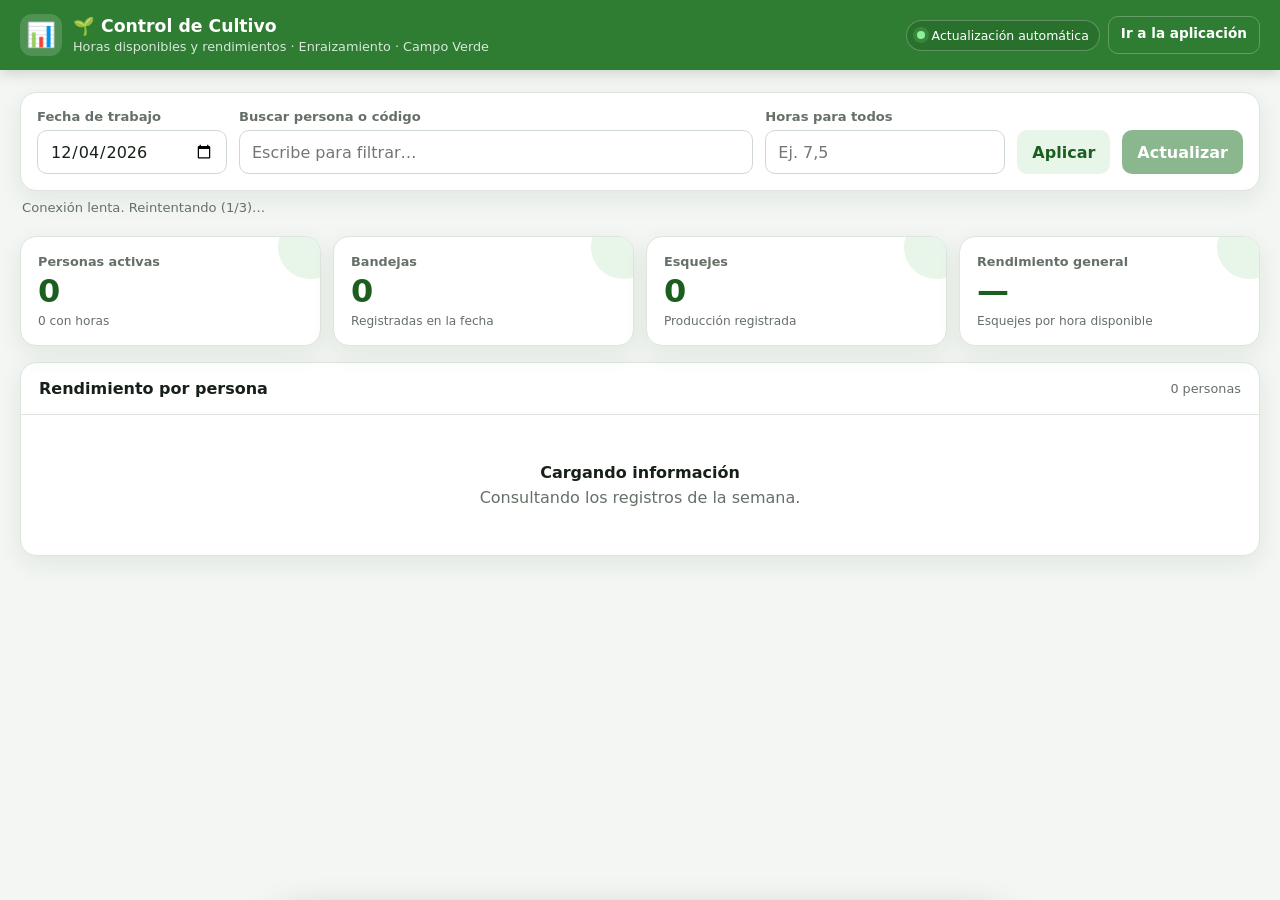
<file: rendimientos.html>
<!DOCTYPE html>
<html lang="es">
<head>
  <meta charset="UTF-8">
  <meta name="viewport" content="width=device-width, initial-scale=1.0">
  <meta name="theme-color" content="#1b5e20">
  <title>Rendimiento de Enraizamiento</title>
  <style>
    :root {
      --verde: #2e7d32;
      --verde-oscuro: #1b5e20;
      --verde-suave: #e8f5e9;
      --verde-borde: #b7d9ba;
      --fondo: #f3f6f3;
      --texto: #172018;
      --texto-secundario: #657067;
      --blanco: #ffffff;
      --borde: #dde5de;
      --amarillo: #f9a825;
      --rojo: #c62828;
      --sombra: 0 8px 24px rgba(23, 60, 27, .08);
      --radio: 16px;
    }

    * { box-sizing: border-box; }

    html { color-scheme: light; }

    body {
      margin: 0;
      min-height: 100vh;
      background: var(--fondo);
      color: var(--texto);
      font-family: system-ui, -apple-system, "Segoe UI", Roboto, sans-serif;
      font-size: 16px;
    }

    button, input { font: inherit; }

    button { cursor: pointer; }

    .cabecera {
      position: sticky;
      top: 0;
      z-index: 20;
      color: var(--blanco);
      background: var(--verde);
      box-shadow: 0 3px 14px rgba(0, 0, 0, .16);
    }

    .cabecera-contenido {
      max-width: 1280px;
      margin: 0 auto;
      padding: 14px 20px;
      display: flex;
      align-items: center;
      justify-content: space-between;
      gap: 18px;
    }

    .marca {
      display: flex;
      align-items: center;
      gap: 11px;
      min-width: 0;
    }

    .marca-icono {
      width: 42px;
      height: 42px;
      display: grid;
      place-items: center;
      flex: 0 0 auto;
      border-radius: 12px;
      background: rgba(255, 255, 255, .16);
      font-size: 24px;
    }

    .marca h1 {
      margin: 0;
      font-size: 1.08rem;
      line-height: 1.2;
    }

    .marca p {
      margin: 3px 0 0;
      opacity: .82;
      font-size: .8rem;
    }

    .acciones-cabecera {
      display: flex;
      align-items: center;
      gap: 8px;
    }

    .estado-vivo {
      display: inline-flex;
      align-items: center;
      gap: 7px;
      padding: 7px 10px;
      border: 1px solid rgba(255, 255, 255, .25);
      border-radius: 999px;
      background: rgba(0, 0, 0, .1);
      font-size: .78rem;
      white-space: nowrap;
    }

    .estado-vivo::before {
      content: "";
      width: 8px;
      height: 8px;
      border-radius: 50%;
      background: #8df19a;
      box-shadow: 0 0 0 4px rgba(141, 241, 154, .16);
    }

    .enlace-app {
      min-height: 38px;
      padding: 8px 12px;
      border: 1px solid rgba(255, 255, 255, .25);
      border-radius: 10px;
      color: var(--blanco);
      background: transparent;
      text-decoration: none;
      font-size: .85rem;
      font-weight: 650;
    }

    main {
      max-width: 1280px;
      margin: 0 auto;
      padding: 22px 20px 110px;
    }

    .panel {
      background: var(--blanco);
      border: 1px solid var(--borde);
      border-radius: var(--radio);
      box-shadow: var(--sombra);
    }

    .controles {
      padding: 16px;
      display: grid;
      grid-template-columns: minmax(150px, 190px) minmax(220px, 1fr) minmax(190px, 240px) auto auto;
      gap: 12px;
      align-items: end;
    }

    label {
      display: block;
      margin-bottom: 6px;
      color: var(--texto-secundario);
      font-size: .82rem;
      font-weight: 650;
    }

    input {
      width: 100%;
      min-height: 44px;
      padding: 10px 12px;
      border: 1.5px solid #cfd8d0;
      border-radius: 10px;
      color: var(--texto);
      background: var(--blanco);
      outline: none;
    }

    input:focus {
      border-color: var(--verde);
      box-shadow: 0 0 0 3px rgba(46, 125, 50, .12);
    }

    .boton {
      min-height: 44px;
      padding: 10px 15px;
      border: 0;
      border-radius: 10px;
      font-weight: 700;
    }

    .boton-principal { background: var(--verde); color: var(--blanco); }
    .boton-secundario { background: var(--verde-suave); color: var(--verde-oscuro); }
    .boton-excluir {
      min-height: 36px;
      padding: 7px 10px;
      border: 1px solid #ffcdd2;
      border-radius: 9px;
      color: var(--rojo);
      background: #ffebee;
      font-size: .78rem;
      font-weight: 700;
      white-space: nowrap;
    }
    .boton:disabled { cursor: default; opacity: .55; }

    .actualizacion {
      margin: 9px 2px 0;
      min-height: 20px;
      color: var(--texto-secundario);
      font-size: .82rem;
    }

    .kpis {
      display: grid;
      grid-template-columns: repeat(4, minmax(0, 1fr));
      gap: 12px;
      margin: 16px 0;
    }

    .kpi {
      padding: 17px;
      position: relative;
      overflow: hidden;
    }

    .kpi::after {
      content: "";
      position: absolute;
      width: 64px;
      height: 64px;
      right: -22px;
      top: -22px;
      border-radius: 50%;
      background: var(--verde-suave);
    }

    .kpi-etiqueta {
      color: var(--texto-secundario);
      font-size: .8rem;
      font-weight: 650;
    }

    .kpi-valor {
      margin-top: 5px;
      color: var(--verde-oscuro);
      font-size: clamp(1.5rem, 3vw, 2rem);
      line-height: 1.1;
      font-weight: 800;
    }

    .kpi-detalle {
      margin-top: 5px;
      color: var(--texto-secundario);
      font-size: .76rem;
    }

    .tabla-panel { overflow: hidden; }

    .tabla-titulo {
      padding: 16px 18px;
      display: flex;
      align-items: center;
      justify-content: space-between;
      gap: 12px;
      border-bottom: 1px solid var(--borde);
    }

    .tabla-titulo h2 { margin: 0; font-size: 1rem; }
    .tabla-titulo span { color: var(--texto-secundario); font-size: .8rem; }

    .tabla-scroll { overflow-x: auto; }

    table {
      width: 100%;
      min-width: 820px;
      border-collapse: collapse;
    }

    th {
      padding: 11px 12px;
      background: #f8faf8;
      color: var(--texto-secundario);
      border-bottom: 1px solid var(--borde);
      text-align: left;
      font-size: .76rem;
      font-weight: 750;
      white-space: nowrap;
    }

    td {
      padding: 11px 12px;
      border-bottom: 1px solid #edf1ed;
      vertical-align: middle;
      font-size: .88rem;
    }

    tbody tr:hover { background: #fbfdfb; }
    tbody tr:last-child td { border-bottom: 0; }

    .persona-nombre { font-weight: 720; }
    .persona-meta { margin-top: 3px; color: var(--texto-secundario); font-size: .74rem; }
    .numero { font-variant-numeric: tabular-nums; }

    .input-horas {
      width: 105px;
      min-height: 38px;
      padding: 7px 9px;
      text-align: right;
      font-weight: 700;
    }

    .rendimiento {
      display: inline-flex;
      align-items: baseline;
      gap: 4px;
      padding: 7px 9px;
      border-radius: 9px;
      color: var(--verde-oscuro);
      background: var(--verde-suave);
      font-weight: 800;
      white-space: nowrap;
    }

    .rendimiento small { font-size: .68rem; font-weight: 650; }

    .sin-calculo {
      color: var(--texto-secundario);
      font-size: .78rem;
    }

    .movil-lista { display: none; }

    .tarjeta-persona {
      padding: 15px;
      border-bottom: 1px solid var(--borde);
    }

    .tarjeta-persona:last-child { border-bottom: 0; }

    .tarjeta-cabecera {
      display: flex;
      justify-content: space-between;
      gap: 12px;
      align-items: flex-start;
    }

    .tarjeta-datos {
      display: grid;
      grid-template-columns: repeat(2, 1fr);
      gap: 10px;
      margin-top: 13px;
    }

    .dato {
      padding: 10px;
      border-radius: 10px;
      background: #f7faf7;
    }

    .dato span { display: block; color: var(--texto-secundario); font-size: .72rem; }
    .dato strong { display: block; margin-top: 3px; font-size: .92rem; }
    .tarjeta-edicion { margin-top: 12px; display: grid; grid-template-columns: 1fr 1fr; gap: 10px; align-items: end; }
    .tarjeta-acciones { margin-top: 10px; text-align: right; }

    .estado-central {
      padding: 48px 20px;
      text-align: center;
      color: var(--texto-secundario);
    }

    .estado-central strong { display: block; color: var(--texto); margin-bottom: 6px; }

    .barra-guardar {
      position: fixed;
      z-index: 18;
      left: 50%;
      bottom: 18px;
      width: min(720px, calc(100% - 28px));
      transform: translateX(-50%) translateY(130%);
      padding: 12px;
      display: flex;
      align-items: center;
      justify-content: space-between;
      gap: 14px;
      color: var(--blanco);
      background: #173f1a;
      border-radius: 14px;
      box-shadow: 0 13px 36px rgba(0, 0, 0, .25);
      transition: transform .22s ease;
    }

    .barra-guardar.visible { transform: translateX(-50%) translateY(0); }
    .barra-guardar span { font-size: .86rem; }
    .barra-guardar .boton { background: var(--blanco); color: var(--verde-oscuro); }

    #toast {
      position: fixed;
      z-index: 150;
      left: 50%;
      bottom: 88px;
      max-width: calc(100% - 28px);
      padding: 11px 16px;
      transform: translate(-50%, 20px);
      border-radius: 999px;
      color: var(--blanco);
      background: #263128;
      box-shadow: var(--sombra);
      opacity: 0;
      pointer-events: none;
      transition: opacity .2s, transform .2s;
      font-size: .86rem;
      text-align: center;
    }

    #toast.visible { opacity: 1; transform: translate(-50%, 0); }

    @media (max-width: 920px) {
      .controles { grid-template-columns: 1fr 1fr; }
      .campo-busqueda { grid-column: 1 / -1; }
      .kpis { grid-template-columns: repeat(2, 1fr); }
    }

    @media (max-width: 700px) {
      .cabecera-contenido { padding: 11px 14px; }
      .marca p, .estado-vivo, .enlace-app { display: none; }
      main { padding: 14px 12px 110px; }
      .controles { grid-template-columns: 1fr; padding: 14px; }
      .campo-busqueda { grid-column: auto; }
      .kpis { gap: 9px; margin: 12px 0; }
      .kpi { padding: 14px; }
      .tabla-scroll { display: none; }
      .movil-lista { display: block; }
      .tarjeta-edicion { grid-template-columns: 1fr 1fr; }
      .barra-guardar { bottom: 10px; }
    }
  </style>
</head>
<body>
  <header class="cabecera">
    <div class="cabecera-contenido">
      <div class="marca">
        <div class="marca-icono" aria-hidden="true">📊</div>
        <div>
          <h1>🌱 Control de Cultivo</h1>
          <p>Horas disponibles y rendimientos · Enraizamiento · Campo Verde</p>
        </div>
      </div>
      <div class="acciones-cabecera">
        <span class="estado-vivo" id="estado-conexion">Actualización automática</span>
        <a class="enlace-app" href="./">Ir a la aplicación</a>
      </div>
    </div>
  </header>

  <main>
    <section class="panel controles" aria-label="Controles del dashboard">
      <div>
        <label for="fecha">Fecha de trabajo</label>
        <input id="fecha" type="date">
      </div>
      <div class="campo-busqueda">
        <label for="buscar">Buscar persona o código</label>
        <input id="buscar" type="search" placeholder="Escribe para filtrar…">
      </div>
      <div>
        <label for="horas-todos">Horas para todos</label>
        <input id="horas-todos" type="number" min="0.25" max="24" step="0.25" placeholder="Ej. 7,5">
      </div>
      <button class="boton boton-secundario" type="button" id="btn-aplicar">Aplicar</button>
      <button class="boton boton-principal" type="button" id="btn-actualizar">Actualizar</button>
    </section>

    <div class="actualizacion" id="actualizacion" aria-live="polite"></div>

    <section class="kpis" aria-label="Indicadores del día">
      <article class="panel kpi">
        <div class="kpi-etiqueta">Personas activas</div>
        <div class="kpi-valor" id="kpi-personas">0</div>
        <div class="kpi-detalle" id="kpi-personas-detalle">0 con horas</div>
      </article>
      <article class="panel kpi">
        <div class="kpi-etiqueta">Bandejas</div>
        <div class="kpi-valor" id="kpi-bandejas">0</div>
        <div class="kpi-detalle">Registradas en la fecha</div>
      </article>
      <article class="panel kpi">
        <div class="kpi-etiqueta">Esquejes</div>
        <div class="kpi-valor" id="kpi-esquejes">0</div>
        <div class="kpi-detalle">Producción registrada</div>
      </article>
      <article class="panel kpi">
        <div class="kpi-etiqueta">Rendimiento general</div>
        <div class="kpi-valor" id="kpi-rendimiento">—</div>
        <div class="kpi-detalle">Esquejes por hora disponible</div>
      </article>
    </section>

    <section class="panel tabla-panel">
      <div class="tabla-titulo">
        <h2>Rendimiento por persona</h2>
        <span id="contador">0 personas</span>
      </div>
      <div id="estado" class="estado-central">
        <strong>Cargando información</strong>
        Consultando los registros de la semana.
      </div>
      <div class="tabla-scroll" id="tabla-contenedor" hidden>
        <table>
          <thead>
            <tr>
              <th>Persona</th>
              <th>Bandejas</th>
              <th>Esquejes</th>
              <th>Horas disponibles</th>
              <th>Rendimiento</th>
              <th>Acción</th>
            </tr>
          </thead>
          <tbody id="tabla-cuerpo"></tbody>
        </table>
      </div>
      <div class="movil-lista" id="movil-lista" hidden></div>
    </section>
  </main>

  <div class="barra-guardar" id="barra-guardar">
    <span id="cambios-texto">Cambios pendientes</span>
    <button class="boton" type="button" id="btn-guardar">Guardar horas</button>
  </div>

  <div id="toast" role="status" aria-live="polite"></div>

  <script>
    const API_URL = "https://script.google.com/macros/s/AKfycbyOY3jm7bRRU3rI48aBc2B9mpcUHVz50KIPBtSV4TtYp2bgJSSbVcp48sBfCQjbZaY2/exec";
    const INTERVALO_ACTUALIZACION = 60000;
    const TIEMPO_LIMITE_CONSULTA = 30000;
    const INTENTOS_CONSULTA = 3;
    const PREFIJO_CACHE = "rendimientos_cache_";

    const estadoApp = {
      fecha: "",
      personas: [],
      cambios: new Set(),
      actualizando: false,
      temporizador: null,
      contadorJsonp: 0
    };

    const $ = selector => document.querySelector(selector);
    const formatoNumero = new Intl.NumberFormat("es-CO", { maximumFractionDigits: 1 });

    function fechaLocal(fecha = new Date()) {
      const anio = fecha.getFullYear();
      const mes = String(fecha.getMonth() + 1).padStart(2, "0");
      const dia = String(fecha.getDate()).padStart(2, "0");
      return `${anio}-${mes}-${dia}`;
    }

    function escapar(valor) {
      return String(valor ?? "")
        .replace(/&/g, "&amp;")
        .replace(/</g, "&lt;")
        .replace(/>/g, "&gt;")
        .replace(/"/g, "&quot;")
        .replace(/'/g, "&#039;");
    }

    function numero(valor) {
      const convertido = Number(String(valor ?? "").replace(",", "."));
      return Number.isFinite(convertido) ? convertido : 0;
    }

    function rendimiento(persona) {
      const horas = numero(persona.horasDisponibles);
      return horas > 0 ? numero(persona.esquejes) / horas : null;
    }

    function solicitarJsonp(parametros) {
      return new Promise((resolver, rechazar) => {
        const callback = `__dashboardRendimientos_${Date.now()}_${estadoApp.contadorJsonp++}`;
        const script = document.createElement("script");
        const limite = window.setTimeout(() => {
          limpiar();
          rechazar(new Error("La consulta tardó demasiado tiempo."));
        }, TIEMPO_LIMITE_CONSULTA);

        function limpiar() {
          window.clearTimeout(limite);
          delete window[callback];
          script.remove();
        }

        window[callback] = datos => {
          limpiar();
          resolver(datos);
        };

        const consulta = new URLSearchParams({
          ...parametros,
          callback,
          _: String(Date.now())
        });

        script.onerror = () => {
          limpiar();
          rechazar(new Error("No fue posible conectar con Google Sheets."));
        };
        script.async = true;
        script.src = `${API_URL}?${consulta.toString()}`;
        document.head.appendChild(script);
      });
    }

    function esperar(milisegundos) {
      return new Promise(resolver => window.setTimeout(resolver, milisegundos));
    }

    async function consultarDashboard() {
      let ultimoError = null;

      for (let intento = 1; intento <= INTENTOS_CONSULTA; intento += 1) {
        try {
          return await solicitarJsonp({
            accion: "dashboard_jefe",
            fecha: estadoApp.fecha
          });
        } catch (error) {
          ultimoError = error;

          if (intento < INTENTOS_CONSULTA) {
            $("#actualizacion").textContent =
              `Conexión lenta. Reintentando (${intento}/${INTENTOS_CONSULTA})…`;
            await esperar(intento * 1500);
          }
        }
      }

      throw ultimoError || new Error("No fue posible conectar con Google Sheets.");
    }

    function guardarCache(datos) {
      try {
        localStorage.setItem(
          PREFIJO_CACHE + estadoApp.fecha,
          JSON.stringify({ guardado: Date.now(), datos })
        );
      } catch (error) {
        // La aplicación continúa aunque el navegador no permita caché local.
      }
    }

    function leerCache() {
      try {
        const texto = localStorage.getItem(PREFIJO_CACHE + estadoApp.fecha);
        if (!texto) return null;
        const cache = JSON.parse(texto);
        return cache && cache.datos ? cache : null;
      } catch (error) {
        return null;
      }
    }

    function mostrarCacheDisponible() {
      const cache = leerCache();
      if (!cache || !cache.datos || !Array.isArray(cache.datos.personas)) {
        return false;
      }

      estadoApp.personas = cache.datos.personas;
      renderizar();
      const fechaCache = new Date(cache.guardado).toLocaleString("es-CO");
      $("#actualizacion").textContent =
        `Sin conexión · mostrando última información guardada: ${fechaCache}`;
      $("#estado-conexion").textContent = "Reconectando…";
      return true;
    }

    async function cargarDatos(mostrarCarga = true) {
      if (estadoApp.actualizando || estadoApp.cambios.size > 0) return;

      estadoApp.actualizando = true;
      $("#btn-actualizar").disabled = true;

      if (mostrarCarga && estadoApp.personas.length === 0) {
        $("#estado").hidden = false;
        $("#estado").innerHTML = "<strong>Cargando información</strong>Consultando los registros de la semana.";
        $("#tabla-contenedor").hidden = true;
        $("#movil-lista").hidden = true;
      }

      try {
        const datos = await consultarDashboard();

        if (!datos || datos.ok !== true) {
          throw new Error(datos && datos.error ? datos.error : "Respuesta inválida del servidor.");
        }

        estadoApp.personas = Array.isArray(datos.personas) ? datos.personas : [];
        guardarCache(datos);
        renderizar();
        $("#actualizacion").textContent = `Actualizado: ${datos.actualizado} · ${datos.hoja} · actualización automática cada 60 segundos`;
        $("#estado-conexion").textContent = "Actualización automática";
      } catch (error) {
        const conservaDatos = estadoApp.personas.length > 0 || mostrarCacheDisponible();

        if (conservaDatos) {
          if (estadoApp.personas.length > 0 && !leerCache()) {
            $("#actualizacion").textContent =
              "Conexión intermitente · se conservan los últimos datos visibles.";
          }
          $("#estado-conexion").textContent = "Reconectando…";
        } else {
          $("#estado").hidden = false;
          $("#tabla-contenedor").hidden = true;
          $("#movil-lista").hidden = true;
          $("#estado").innerHTML = `<strong>No fue posible cargar el resumen</strong>${escapar(error.message)}<br>La aplicación volverá a intentarlo automáticamente.`;
          $("#estado-conexion").textContent = "Reconectando…";
        }

      } finally {
        estadoApp.actualizando = false;
        $("#btn-actualizar").disabled = false;
      }
    }

    function personasFiltradas() {
      const texto = $("#buscar").value.trim().toLowerCase();
      if (!texto) return estadoApp.personas;

      return estadoApp.personas.filter(persona =>
        [persona.persona, persona.codigo]
          .some(valor => String(valor || "").toLowerCase().includes(texto))
      );
    }

    function contenidoRendimiento(persona) {
      const valor = rendimiento(persona);
      return valor === null
        ? '<span class="sin-calculo">Ingresa las horas</span>'
        : `<span class="rendimiento">${formatoNumero.format(valor)} <small>esq/h</small></span>`;
    }

    function plantillaRendimiento(persona) {
      return `<span data-rendimiento="${escapar(persona.codigo)}">${contenidoRendimiento(persona)}</span>`;
    }

    function plantillaInput(persona) {
      const valor = persona.horasDisponibles === "" || persona.horasDisponibles === null
        ? ""
        : persona.horasDisponibles;

      return `<input class="input-horas" type="number" min="0" max="24" step="0.25" inputmode="decimal" value="${escapar(valor)}" data-codigo="${escapar(persona.codigo)}" aria-label="Horas disponibles de ${escapar(persona.persona)}">`;
    }

    function renderizar() {
      const personas = personasFiltradas();

      if (estadoApp.personas.length === 0) {
        $("#estado").hidden = false;
        $("#estado").innerHTML = "<strong>No hay registros para esta fecha</strong>Cuando se registren bandejas, aparecerán aquí automáticamente.";
        $("#tabla-contenedor").hidden = true;
        $("#movil-lista").hidden = true;
      } else {
        $("#estado").hidden = true;
        $("#tabla-contenedor").hidden = false;
        $("#movil-lista").hidden = false;
      }

      $("#tabla-cuerpo").innerHTML = personas.map(persona => `
        <tr>
          <td>
            <div class="persona-nombre">${escapar(persona.persona)}</div>
            <div class="persona-meta">Código ${escapar(persona.codigo)}</div>
          </td>
          <td class="numero">${formatoNumero.format(numero(persona.bandejas))}</td>
          <td class="numero">${formatoNumero.format(numero(persona.esquejes))}</td>
          <td>${plantillaInput(persona)}</td>
          <td>${plantillaRendimiento(persona)}</td>
          <td><button class="boton-excluir" type="button" data-excluir="${escapar(persona.codigo)}">Eliminar</button></td>
        </tr>
      `).join("");

      $("#movil-lista").innerHTML = personas.map(persona => `
        <article class="tarjeta-persona">
          <div class="tarjeta-cabecera">
            <div>
              <div class="persona-nombre">${escapar(persona.persona)}</div>
              <div class="persona-meta">Código ${escapar(persona.codigo)}</div>
            </div>
            ${plantillaRendimiento(persona)}
          </div>
          <div class="tarjeta-datos">
            <div class="dato"><span>Bandejas</span><strong>${formatoNumero.format(numero(persona.bandejas))}</strong></div>
            <div class="dato"><span>Esquejes</span><strong>${formatoNumero.format(numero(persona.esquejes))}</strong></div>
          </div>
          <div class="tarjeta-edicion">
            <div><label>Horas disponibles</label>${plantillaInput(persona)}</div>
            <div><label>Rendimiento</label>${plantillaRendimiento(persona)}</div>
          </div>
          <div class="tarjeta-acciones">
            <button class="boton-excluir" type="button" data-excluir="${escapar(persona.codigo)}">Eliminar del día</button>
          </div>
        </article>
      `).join("");

      $("#contador").textContent = `${personas.length} de ${estadoApp.personas.length} personas`;
      actualizarKpis();
      actualizarBarraGuardar();
    }

    function actualizarKpis() {
      const totales = estadoApp.personas.reduce((acumulado, persona) => {
        acumulado.bandejas += numero(persona.bandejas);
        acumulado.esquejes += numero(persona.esquejes);
        const horas = numero(persona.horasDisponibles);
        if (horas > 0) {
          acumulado.horas += horas;
          acumulado.esquejesConHoras += numero(persona.esquejes);
          acumulado.conHoras += 1;
        }
        return acumulado;
      }, { bandejas: 0, esquejes: 0, horas: 0, esquejesConHoras: 0, conHoras: 0 });

      $("#kpi-personas").textContent = formatoNumero.format(estadoApp.personas.length);
      $("#kpi-personas-detalle").textContent = `${totales.conHoras} con horas`;
      $("#kpi-bandejas").textContent = formatoNumero.format(totales.bandejas);
      $("#kpi-esquejes").textContent = formatoNumero.format(totales.esquejes);
      $("#kpi-rendimiento").textContent = totales.horas > 0
        ? `${formatoNumero.format(totales.esquejesConHoras / totales.horas)} esq/h`
        : "—";
    }

    function editarHoras(codigo, valor) {
      const persona = estadoApp.personas.find(item => String(item.codigo) === String(codigo));
      if (!persona) return;

      const limpio = String(valor).trim().replace(",", ".");
      persona.horasDisponibles = limpio === "" ? "" : numero(limpio);
      estadoApp.cambios.add(String(codigo));

      document.querySelectorAll("[data-rendimiento]").forEach(elemento => {
        if (String(elemento.dataset.rendimiento) === String(codigo)) {
          elemento.innerHTML = contenidoRendimiento(persona);
        }
      });

      document.querySelectorAll("[data-codigo]").forEach(input => {
        if (
          input !== document.activeElement &&
          String(input.dataset.codigo) === String(codigo)
        ) {
          input.value = persona.horasDisponibles;
        }
      });

      actualizarKpis();
      actualizarBarraGuardar();
    }

    function manejarEntradaHoras(evento) {
      const input = evento.target.closest("[data-codigo]");
      if (!input) return;
      editarHoras(input.dataset.codigo, input.value);
    }

    function aplicarHorasTodos() {
      const horas = numero($("#horas-todos").value);
      if (horas <= 0 || horas > 24) {
        mostrarToast("Ingresa una cantidad de horas válida.");
        return;
      }

      estadoApp.personas.forEach(persona => {
        persona.horasDisponibles = horas;
        estadoApp.cambios.add(String(persona.codigo));
      });
      renderizar();
      mostrarToast("Horas aplicadas. Revisa las excepciones antes de guardar.");
    }

    function actualizarBarraGuardar() {
      const cantidad = estadoApp.cambios.size;
      $("#barra-guardar").classList.toggle("visible", cantidad > 0);
      $("#cambios-texto").textContent = cantidad === 1
        ? "1 persona con cambios"
        : `${cantidad} personas con cambios`;
    }

    async function guardarHoras() {
      if (estadoApp.cambios.size === 0) return;

      const boton = $("#btn-guardar");
      boton.disabled = true;
      boton.textContent = "Guardando…";

      const horas = estadoApp.personas
        .filter(persona => estadoApp.cambios.has(String(persona.codigo)))
        .map(persona => ({
          codigo: persona.codigo,
          persona: persona.persona,
          horasDisponibles: persona.horasDisponibles,
          bandejas: numero(persona.bandejas),
          esquejes: numero(persona.esquejes)
        }));

      try {
        await fetch(API_URL, {
          method: "POST",
          mode: "no-cors",
          headers: { "Content-Type": "text/plain;charset=utf-8" },
          body: JSON.stringify({
            accion: "guardar_horas_jefe",
            fecha: estadoApp.fecha,
            horas
          })
        });

        estadoApp.cambios.clear();
        actualizarBarraGuardar();
        mostrarToast("Horas enviadas a Google Sheets.");
        window.setTimeout(() => cargarDatos(false), 1400);
      } catch (error) {
        mostrarToast("No fue posible guardar. Revisa la conexión.");
      } finally {
        boton.disabled = false;
        boton.textContent = "Guardar horas";
      }
    }

    async function excluirPersona(codigo) {
      const persona = estadoApp.personas.find(
        item => String(item.codigo) === String(codigo)
      );

      if (!persona) return;

      const confirmar = confirm(
        `¿Eliminar a ${persona.persona} del rendimiento de ${estadoApp.fecha}? ` +
        "Sus escaneos y registros originales no se borrarán."
      );

      if (!confirmar) return;

      document.querySelectorAll("[data-excluir]").forEach(boton => {
        if (String(boton.dataset.excluir) === String(codigo)) {
          boton.disabled = true;
          boton.textContent = "Guardando…";
        }
      });

      try {
        await fetch(API_URL, {
          method: "POST",
          mode: "no-cors",
          headers: { "Content-Type": "text/plain;charset=utf-8" },
          body: JSON.stringify({
            accion: "eliminar_persona_horas",
            fecha: estadoApp.fecha,
            codigo: persona.codigo,
            persona: persona.persona
          })
        });

        estadoApp.cambios.delete(String(codigo));
        estadoApp.personas = estadoApp.personas.filter(
          item => String(item.codigo) !== String(codigo)
        );
        renderizar();
        mostrarToast("Persona eliminada del rendimiento de esta fecha.");
      } catch (error) {
        renderizar();
        mostrarToast("No fue posible eliminar la persona. Revisa la conexión.");
      }
    }

    function manejarExclusion(evento) {
      const boton = evento.target.closest("[data-excluir]");
      if (!boton) return;
      excluirPersona(boton.dataset.excluir);
    }

    function mostrarToast(mensaje) {
      const toast = $("#toast");
      toast.textContent = mensaje;
      toast.classList.add("visible");
      window.clearTimeout(mostrarToast.temporizador);
      mostrarToast.temporizador = window.setTimeout(
        () => toast.classList.remove("visible"),
        2600
      );
    }

    function programarActualizacion() {
      window.clearInterval(estadoApp.temporizador);
      estadoApp.temporizador = window.setInterval(() => {
        if (!document.hidden && estadoApp.cambios.size === 0) {
          cargarDatos(false);
        }
      }, INTERVALO_ACTUALIZACION);
    }

    $("#fecha").addEventListener("change", () => {
      if (estadoApp.cambios.size > 0 && !confirm("Hay horas sin guardar. ¿Cambiar de fecha y descartarlas?")) {
        $("#fecha").value = estadoApp.fecha;
        return;
      }
      estadoApp.cambios.clear();
      estadoApp.fecha = $("#fecha").value;
      cargarDatos(true);
    });

    $("#buscar").addEventListener("input", renderizar);
    $("#btn-aplicar").addEventListener("click", aplicarHorasTodos);
    $("#btn-actualizar").addEventListener("click", () => cargarDatos(true));
    $("#btn-guardar").addEventListener("click", guardarHoras);
    $("#tabla-cuerpo").addEventListener("input", manejarEntradaHoras);
    $("#movil-lista").addEventListener("input", manejarEntradaHoras);
    $("#tabla-cuerpo").addEventListener("click", manejarExclusion);
    $("#movil-lista").addEventListener("click", manejarExclusion);
    window.addEventListener("online", () => cargarDatos(false));
    window.addEventListener("offline", () => {
      $("#estado-conexion").textContent = "Sin conexión";
      mostrarCacheDisponible();
    });

    estadoApp.fecha = fechaLocal();
    $("#fecha").value = estadoApp.fecha;
    programarActualizacion();

    cargarDatos(true);
  </script>
</body>
</html>
</file>
